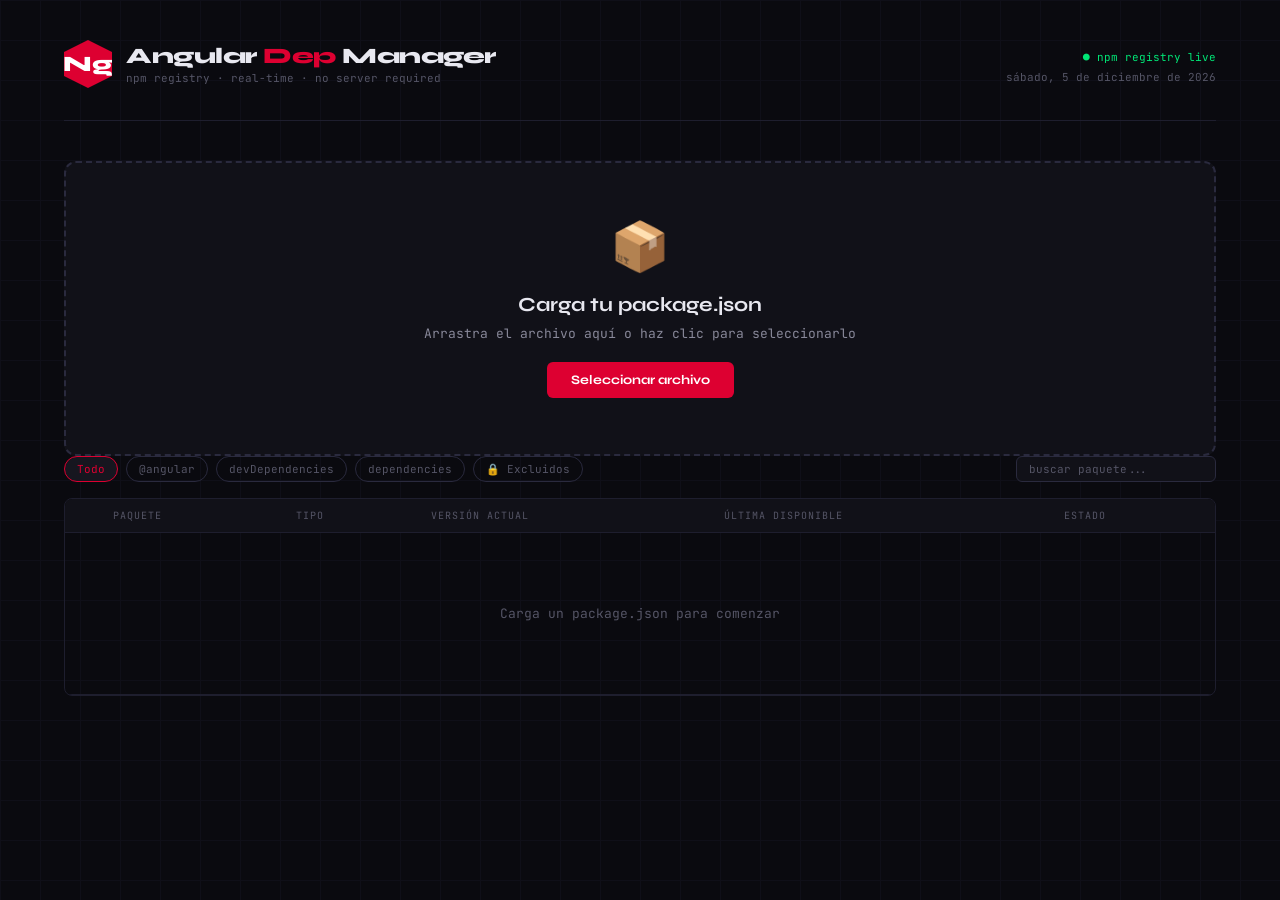
<file: angular-dep-manager.html>
<!DOCTYPE html>
<html lang="es">
<head>
<meta charset="UTF-8">
<meta name="viewport" content="width=device-width, initial-scale=1.0">
<title>Angular Dep Manager</title>
<link href="https://fonts.googleapis.com/css2?family=JetBrains+Mono:wght@300;400;500;700&family=Syne:wght@400;600;700;800&display=swap" rel="stylesheet">
<style>
  :root {
    --bg: #0a0a0f;
    --surface: #111118;
    --surface2: #16161f;
    --border: #1e1e2e;
    --border2: #2a2a3e;
    --accent: #dd0031;
    --accent2: #c3002f;
    --accent-glow: rgba(221,0,49,0.15);
    --angular: #dd0031;
    --ok: #00e676;
    --warn: #ffab40;
    --danger: #ff5252;
    --info: #40c4ff;
    --text: #e8e8f0;
    --text2: #888899;
    --text3: #555566;
    --mono: 'JetBrains Mono', monospace;
    --sans: 'Syne', sans-serif;
  }

  * { box-sizing: border-box; margin: 0; padding: 0; }

  body {
    background: var(--bg);
    color: var(--text);
    font-family: var(--sans);
    min-height: 100vh;
    overflow-x: hidden;
  }

  /* Background grid */
  body::before {
    content: '';
    position: fixed;
    inset: 0;
    background-image:
      linear-gradient(var(--border) 1px, transparent 1px),
      linear-gradient(90deg, var(--border) 1px, transparent 1px);
    background-size: 40px 40px;
    opacity: 0.3;
    pointer-events: none;
    z-index: 0;
  }

  .container { position: relative; z-index: 1; max-width: 1200px; margin: 0 auto; padding: 0 24px 80px; }

  /* HEADER */
  header {
    padding: 40px 0 32px;
    display: flex;
    align-items: flex-end;
    justify-content: space-between;
    border-bottom: 1px solid var(--border);
    margin-bottom: 40px;
  }

  .logo {
    display: flex;
    align-items: center;
    gap: 14px;
  }

  .logo-icon {
    width: 48px; height: 48px;
    background: var(--accent);
    display: flex; align-items: center; justify-content: center;
    font-size: 22px; font-weight: 800; color: white;
    clip-path: polygon(50% 0%, 100% 25%, 100% 75%, 50% 100%, 0% 75%, 0% 25%);
    flex-shrink: 0;
  }

  .logo-text h1 { font-size: 22px; font-weight: 800; letter-spacing: -0.5px; }
  .logo-text h1 span { color: var(--accent); }
  .logo-text p { font-size: 11px; color: var(--text3); font-family: var(--mono); margin-top: 2px; }

  .header-meta { font-family: var(--mono); font-size: 11px; color: var(--text3); text-align: right; line-height: 1.8; }
  .header-meta .live { color: var(--ok); }
  .header-meta .live::before { content: '● '; }

  /* UPLOAD ZONE */
  .upload-zone {
    border: 2px dashed var(--border2);
    border-radius: 12px;
    padding: 56px 40px;
    text-align: center;
    cursor: pointer;
    transition: all 0.2s;
    background: var(--surface);
    position: relative;
    overflow: hidden;
  }

  .upload-zone::before {
    content: '';
    position: absolute;
    inset: 0;
    background: radial-gradient(ellipse at center, var(--accent-glow) 0%, transparent 70%);
    opacity: 0;
    transition: opacity 0.3s;
  }

  .upload-zone:hover, .upload-zone.dragover {
    border-color: var(--accent);
    background: var(--surface2);
  }

  .upload-zone:hover::before, .upload-zone.dragover::before { opacity: 1; }

  .upload-icon { font-size: 48px; margin-bottom: 16px; display: block; }

  .upload-zone h2 { font-size: 20px; font-weight: 700; margin-bottom: 8px; }
  .upload-zone p { font-size: 13px; color: var(--text2); font-family: var(--mono); }

  .upload-btn {
    display: inline-block;
    margin-top: 20px;
    padding: 10px 24px;
    background: var(--accent);
    color: white;
    border-radius: 6px;
    font-family: var(--sans);
    font-weight: 700;
    font-size: 13px;
    cursor: pointer;
    border: none;
    transition: background 0.2s;
  }

  .upload-btn:hover { background: var(--accent2); }

  #fileInput { display: none; }

  /* CONFIG BAR */
  .config-bar {
    display: none;
    gap: 12px;
    margin-bottom: 32px;
    flex-wrap: wrap;
    align-items: center;
  }

  .config-bar.visible { display: flex; }

  .config-tag {
    display: flex;
    align-items: center;
    gap: 8px;
    background: var(--surface);
    border: 1px solid var(--border2);
    border-radius: 8px;
    padding: 8px 14px;
    font-family: var(--mono);
    font-size: 12px;
    color: var(--text2);
  }

  .config-tag label { color: var(--text3); font-size: 10px; display: block; margin-bottom: 2px; }

  .config-tag select, .config-tag input {
    background: transparent;
    border: none;
    color: var(--text);
    font-family: var(--mono);
    font-size: 12px;
    outline: none;
    cursor: pointer;
    padding: 0;
  }

  .config-tag select option { background: #1a1a2e; }

  .btn-primary {
    padding: 10px 20px;
    background: var(--accent);
    color: white;
    border: none;
    border-radius: 8px;
    font-family: var(--sans);
    font-weight: 700;
    font-size: 13px;
    cursor: pointer;
    transition: all 0.2s;
    display: flex; align-items: center; gap: 8px;
  }

  .btn-primary:hover { background: var(--accent2); transform: translateY(-1px); }
  .btn-primary:disabled { opacity: 0.4; cursor: not-allowed; transform: none; }

  .btn-secondary {
    padding: 10px 20px;
    background: transparent;
    color: var(--text2);
    border: 1px solid var(--border2);
    border-radius: 8px;
    font-family: var(--sans);
    font-weight: 600;
    font-size: 13px;
    cursor: pointer;
    transition: all 0.2s;
  }

  .btn-secondary:hover { border-color: var(--text2); color: var(--text); }

  /* PROGRESS */
  .progress-bar {
    display: none;
    background: var(--surface);
    border: 1px solid var(--border);
    border-radius: 8px;
    padding: 16px 20px;
    margin-bottom: 24px;
    font-family: var(--mono);
    font-size: 12px;
  }

  .progress-bar.visible { display: block; }

  .progress-track {
    background: var(--border);
    height: 4px;
    border-radius: 2px;
    margin: 10px 0 8px;
    overflow: hidden;
  }

  .progress-fill {
    height: 100%;
    background: var(--accent);
    border-radius: 2px;
    transition: width 0.3s;
    box-shadow: 0 0 8px var(--accent);
  }

  .progress-status { color: var(--text2); }
  .progress-count { color: var(--text3); float: right; }

  /* SUMMARY CARDS */
  .summary-grid {
    display: none;
    grid-template-columns: repeat(4, 1fr);
    gap: 12px;
    margin-bottom: 32px;
  }

  .summary-grid.visible { display: grid; }

  .summary-card {
    background: var(--surface);
    border: 1px solid var(--border);
    border-radius: 10px;
    padding: 18px 20px;
    position: relative;
    overflow: hidden;
  }

  .summary-card::before {
    content: '';
    position: absolute;
    top: 0; left: 0; right: 0;
    height: 2px;
  }

  .summary-card.total::before { background: var(--text3); }
  .summary-card.uptodate::before { background: var(--ok); }
  .summary-card.outdated::before { background: var(--warn); }
  .summary-card.vuln::before { background: var(--danger); }

  .summary-card .num {
    font-size: 36px;
    font-weight: 800;
    font-family: var(--mono);
    line-height: 1;
    margin-bottom: 4px;
  }

  .summary-card.uptodate .num { color: var(--ok); }
  .summary-card.outdated .num { color: var(--warn); }
  .summary-card.vuln .num { color: var(--danger); }

  .summary-card .label { font-size: 11px; color: var(--text3); font-family: var(--mono); text-transform: uppercase; letter-spacing: 1px; }

  /* TABS */
  .tabs {
    display: none;
    gap: 4px;
    margin-bottom: 24px;
    border-bottom: 1px solid var(--border);
    padding-bottom: 0;
  }

  .tabs.visible { display: flex; }

  .tab {
    padding: 10px 18px;
    border-radius: 6px 6px 0 0;
    font-family: var(--mono);
    font-size: 12px;
    cursor: pointer;
    border: 1px solid transparent;
    border-bottom: none;
    color: var(--text3);
    background: transparent;
    transition: all 0.2s;
    position: relative;
    bottom: -1px;
  }

  .tab:hover { color: var(--text2); }

  .tab.active {
    background: var(--surface);
    border-color: var(--border);
    border-bottom-color: var(--surface);
    color: var(--text);
  }

  .tab .badge {
    display: inline-block;
    background: var(--border2);
    border-radius: 10px;
    padding: 1px 7px;
    font-size: 10px;
    margin-left: 6px;
  }

  .tab.active .badge { background: var(--accent); color: white; }

  /* TABLE */
  .panel { display: none; }
  .panel.active { display: block; }

  .deps-table {
    width: 100%;
    border-collapse: collapse;
    font-family: var(--mono);
    font-size: 12px;
  }

  .deps-table th {
    text-align: left;
    padding: 10px 16px;
    color: var(--text3);
    font-size: 10px;
    text-transform: uppercase;
    letter-spacing: 1px;
    border-bottom: 1px solid var(--border);
    background: var(--surface);
    font-weight: 400;
  }

  .deps-table td {
    padding: 12px 16px;
    border-bottom: 1px solid var(--border);
    vertical-align: middle;
  }

  .deps-table tr:hover td { background: var(--surface2); }

  .pkg-name {
    font-weight: 500;
    color: var(--text);
    display: flex;
    align-items: center;
    gap: 8px;
  }

  .pkg-scope { color: var(--text3); }

  .ver-badge {
    display: inline-block;
    padding: 3px 10px;
    border-radius: 4px;
    font-size: 11px;
    font-weight: 500;
  }

  .ver-current { background: var(--border2); color: var(--text2); }
  .ver-new { background: rgba(0,230,118,0.12); color: var(--ok); }
  .ver-warn { background: rgba(255,171,64,0.12); color: var(--warn); }
  .ver-same { background: transparent; color: var(--text3); }

  .status-dot {
    width: 8px; height: 8px;
    border-radius: 50%;
    display: inline-block;
    flex-shrink: 0;
  }

  .dot-ok { background: var(--ok); box-shadow: 0 0 6px var(--ok); }
  .dot-warn { background: var(--warn); box-shadow: 0 0 6px var(--warn); }
  .dot-err { background: var(--danger); box-shadow: 0 0 6px var(--danger); }
  .dot-skip { background: var(--text3); }

  .type-tag {
    font-size: 9px;
    padding: 2px 7px;
    border-radius: 3px;
    border: 1px solid var(--border2);
    color: var(--text3);
    text-transform: uppercase;
    letter-spacing: 0.5px;
  }

  .type-angular { border-color: rgba(221,0,49,0.3); color: rgba(221,0,49,0.7); }
  .type-dev { border-color: rgba(64,196,255,0.3); color: rgba(64,196,255,0.7); }
  .type-excluded { border-color: rgba(85,85,102,0.5); color: var(--text3); font-style: italic; }

  .audit-source {
    display: inline-block;
    font-size: 9px;
    padding: 1px 6px;
    border-radius: 3px;
    margin-left: 6px;
    vertical-align: middle;
  }
  .audit-source.npm-audit { background: rgba(255,82,82,0.15); color: var(--danger); border: 1px solid rgba(255,82,82,0.3); }
  .audit-source.known-cve { background: rgba(255,171,64,0.15); color: var(--warn); border: 1px solid rgba(255,171,64,0.3); }
  .audit-source.outdated { background: rgba(64,196,255,0.1); color: var(--info); border: 1px solid rgba(64,196,255,0.2); }

  /* COMMANDS PANEL */
  .cmd-section { margin-bottom: 28px; }

  .cmd-section h3 {
    font-size: 13px;
    font-weight: 700;
    color: var(--text2);
    margin-bottom: 12px;
    text-transform: uppercase;
    letter-spacing: 1px;
    font-family: var(--mono);
  }

  .cmd-block {
    background: var(--surface);
    border: 1px solid var(--border);
    border-radius: 8px;
    overflow: hidden;
  }

  .cmd-header {
    display: flex;
    align-items: center;
    justify-content: space-between;
    padding: 10px 14px;
    border-bottom: 1px solid var(--border);
    background: var(--surface2);
  }

  .cmd-header span { font-family: var(--mono); font-size: 10px; color: var(--text3); }

  .cmd-copy {
    background: transparent;
    border: 1px solid var(--border2);
    border-radius: 4px;
    padding: 4px 10px;
    font-family: var(--mono);
    font-size: 10px;
    color: var(--text2);
    cursor: pointer;
    transition: all 0.2s;
  }

  .cmd-copy:hover { border-color: var(--accent); color: var(--accent); }
  .cmd-copy.copied { border-color: var(--ok); color: var(--ok); }

  .cmd-body {
    padding: 14px 16px;
    font-family: var(--mono);
    font-size: 12px;
    line-height: 1.8;
    color: var(--text);
    white-space: pre-wrap;
    word-break: break-all;
  }

  .cmd-comment { color: var(--text3); }
  .cmd-pkg { color: var(--info); }
  .cmd-flag { color: var(--warn); }
  .cmd-ver { color: var(--ok); }

  /* OVERRIDES PANEL */
  .override-card {
    background: var(--surface);
    border: 1px solid var(--border);
    border-left: 3px solid var(--danger);
    border-radius: 8px;
    margin-bottom: 12px;
    overflow: hidden;
  }

  .override-header {
    display: flex;
    align-items: center;
    justify-content: space-between;
    padding: 14px 16px;
    cursor: pointer;
  }

  .override-header .pkg { font-weight: 600; font-family: var(--mono); font-size: 13px; }
  .override-header .reason { font-size: 11px; color: var(--text3); font-family: var(--mono); }

  .override-body {
    padding: 0 16px 16px;
    border-top: 1px solid var(--border);
    margin-top: 0;
  }

  .override-body p { font-size: 12px; color: var(--text2); margin: 12px 0 10px; line-height: 1.6; }

  .json-block {
    background: var(--bg);
    border: 1px solid var(--border2);
    border-radius: 6px;
    padding: 12px 14px;
    font-family: var(--mono);
    font-size: 11px;
    color: var(--ok);
    position: relative;
  }

  .json-block .json-key { color: var(--info); }
  .json-block .json-val { color: var(--ok); }
  .json-block .json-str { color: var(--warn); }

  /* EXPORT PANEL */
  .export-options {
    display: grid;
    grid-template-columns: repeat(3, 1fr);
    gap: 12px;
    margin-bottom: 28px;
  }

  .export-card {
    background: var(--surface);
    border: 1px solid var(--border);
    border-radius: 10px;
    padding: 20px;
    cursor: pointer;
    transition: all 0.2s;
    text-align: center;
  }

  .export-card:hover { border-color: var(--accent); background: var(--surface2); }
  .export-card.selected { border-color: var(--accent); background: rgba(221,0,49,0.08); }

  .export-card .ico { font-size: 28px; margin-bottom: 10px; }
  .export-card h4 { font-size: 13px; font-weight: 700; margin-bottom: 4px; }
  .export-card p { font-size: 11px; color: var(--text3); font-family: var(--mono); }

  .json-preview {
    background: var(--bg);
    border: 1px solid var(--border);
    border-radius: 8px;
    padding: 20px;
    font-family: var(--mono);
    font-size: 11px;
    max-height: 400px;
    overflow-y: auto;
    line-height: 1.7;
    margin-bottom: 16px;
  }

  .json-preview .jk { color: var(--info); }
  .json-preview .jv { color: var(--ok); }
  .json-preview .js { color: var(--warn); }
  .json-preview .jc { color: var(--text3); }

  /* LOADER SPINNER */
  .spinner {
    width: 14px; height: 14px;
    border: 2px solid rgba(255,255,255,0.2);
    border-top-color: white;
    border-radius: 50%;
    animation: spin 0.7s linear infinite;
    display: inline-block;
  }

  @keyframes spin { to { transform: rotate(360deg); } }

  /* SCROLL */
  ::-webkit-scrollbar { width: 6px; height: 6px; }
  ::-webkit-scrollbar-track { background: var(--bg); }
  ::-webkit-scrollbar-thumb { background: var(--border2); border-radius: 3px; }

  /* EMPTY STATE */
  .empty { text-align: center; padding: 60px 20px; color: var(--text3); font-family: var(--mono); font-size: 13px; }

  /* TOAST */
  .toast {
    position: fixed;
    bottom: 24px; right: 24px;
    background: var(--surface);
    border: 1px solid var(--border2);
    border-radius: 8px;
    padding: 12px 18px;
    font-family: var(--mono);
    font-size: 12px;
    color: var(--ok);
    transform: translateY(100px);
    opacity: 0;
    transition: all 0.3s;
    z-index: 100;
    border-left: 3px solid var(--ok);
  }

  .toast.show { transform: translateY(0); opacity: 1; }

  /* FILTER BAR */
  .filter-bar {
    display: flex;
    gap: 8px;
    margin-bottom: 16px;
    flex-wrap: wrap;
    align-items: center;
  }

  .filter-btn {
    padding: 5px 12px;
    border-radius: 20px;
    font-family: var(--mono);
    font-size: 11px;
    cursor: pointer;
    border: 1px solid var(--border2);
    background: transparent;
    color: var(--text3);
    transition: all 0.2s;
  }

  .filter-btn:hover, .filter-btn.active { background: var(--surface2); color: var(--text); border-color: var(--text3); }
  .filter-btn.active { border-color: var(--accent); color: var(--accent); }

  .search-input {
    margin-left: auto;
    background: var(--surface);
    border: 1px solid var(--border2);
    border-radius: 6px;
    padding: 5px 12px;
    font-family: var(--mono);
    font-size: 11px;
    color: var(--text);
    outline: none;
    width: 200px;
  }

  .search-input::placeholder { color: var(--text3); }
  .search-input:focus { border-color: var(--accent); }

  @media (max-width: 768px) {
    .summary-grid { grid-template-columns: repeat(2,1fr); }
    .export-options { grid-template-columns: 1fr; }
    header { flex-direction: column; gap: 16px; align-items: flex-start; }
  }
</style>
</head>
<body>

<div class="container">
  <header>
    <div class="logo">
      <div class="logo-icon">Ng</div>
      <div class="logo-text">
        <h1>Angular <span>Dep</span> Manager</h1>
        <p>npm registry · real-time · no server required</p>
      </div>
    </div>
    <div class="header-meta">
      <span class="live">npm registry live</span><br>
      <span id="currentDate"></span><br>
      <span id="fileName" style="color:var(--text2)"></span>
    </div>
  </header>

  <!-- UPLOAD -->
  <div class="upload-zone" id="dropZone" onclick="document.getElementById('fileInput').click()">
    <span class="upload-icon">📦</span>
    <h2>Carga tu package.json</h2>
    <p>Arrastra el archivo aquí o haz clic para seleccionarlo</p>
    <button class="upload-btn" onclick="event.stopPropagation(); document.getElementById('fileInput').click()">Seleccionar archivo</button>
    <input type="file" id="fileInput" accept=".json" onchange="handleFileSelect(event)">
  </div>

  <!-- CONFIG BAR -->
  <div class="config-bar" id="configBar">
    <div class="config-tag">
      <div>
        <label>MAJOR VERSION</label>
        <select id="majorVersion">
          <option value="any">Cualquier versión</option>
          <option value="20" selected>Angular 20.x.x</option>
          <option value="19">Angular 19.x.x</option>
          <option value="18">Angular 18.x.x</option>
          <option value="17">Angular 17.x.x</option>
          <option value="latest">Latest siempre</option>
        </select>
      </div>
    </div>
    <div class="config-tag">
      <div>
        <label>ACEPTAR LTS</label>
        <select id="acceptLts">
          <option value="no" selected>No LTS</option>
          <option value="yes">Aceptar LTS</option>
          <option value="only">Solo LTS</option>
        </select>
      </div>
    </div>
    <div class="config-tag">
      <div>
        <label>INSTALL FLAG</label>
        <select id="installFlag">
          <option value="--legacy-peer-deps" selected>--legacy-peer-deps</option>
          <option value="--force">--force</option>
          <option value="">Ninguno</option>
        </select>
      </div>
    </div>
    <div class="config-tag" style="flex:1;min-width:220px">
      <div style="width:100%">
        <label>EXCLUIR SCOPES PRIVADOS</label>
        <input type="text" id="excludedScopes" placeholder="@bancolombia, @miempresa" style="width:100%" value="@bancolombia">
      </div>
    </div>
    <button class="btn-primary" id="analyzeBtn" onclick="startAnalysis()">
      <span class="spinner" id="btnSpinner" style="display:none"></span>
      <span id="btnText">🔍 Analizar</span>
    </button>
    <button class="btn-secondary" onclick="resetTool()">↺ Reset</button>
  </div>

  <!-- PROGRESS -->
  <div class="progress-bar" id="progressBar">
    <div style="display:flex;justify-content:space-between">
      <span class="progress-status" id="progressStatus">Consultando npm registry...</span>
      <span class="progress-count" id="progressCount">0/0</span>
    </div>
    <div class="progress-track"><div class="progress-fill" id="progressFill" style="width:0%"></div></div>
    <span style="font-size:10px;color:var(--text3)" id="progressPkg"></span>
  </div>

  <!-- SUMMARY -->
  <div class="summary-grid" id="summaryGrid">
    <div class="summary-card total">
      <div class="num" id="sumTotal">0</div>
      <div class="label">Dependencias</div>
    </div>
    <div class="summary-card uptodate">
      <div class="num" id="sumOk">0</div>
      <div class="label">Al día</div>
    </div>
    <div class="summary-card outdated">
      <div class="num" id="sumOutdated">0</div>
      <div class="label">Actualizables</div>
    </div>
    <div class="summary-card vuln">
      <div class="num" id="sumVuln">0</div>
      <div class="label">Con override sugerido</div>
    </div>
  </div>

  <!-- TABS -->
  <div class="tabs" id="tabs">
    <button class="tab active" onclick="showTab('all')">Todas <span class="badge" id="tabAllBadge">0</span></button>
    <button class="tab" onclick="showTab('outdated')">Actualizables <span class="badge" id="tabOutdatedBadge">0</span></button>
    <button class="tab" onclick="showTab('overrides')">Overrides <span class="badge" id="tabOverridesBadge">0</span></button>
    <button class="tab" onclick="showTab('commands')">Comandos npm</button>
    <button class="tab" onclick="showTab('export')">Exportar JSON</button>
  </div>

  <!-- PANEL: ALL / OUTDATED -->
  <div class="panel active" id="panel-all">
    <div class="filter-bar">
      <button class="filter-btn active" onclick="setFilter('all', this)">Todo</button>
      <button class="filter-btn" onclick="setFilter('angular', this)">@angular</button>
      <button class="filter-btn" onclick="setFilter('dev', this)">devDependencies</button>
      <button class="filter-btn" onclick="setFilter('prod', this)">dependencies</button>
      <button class="filter-btn" onclick="setFilter('excluded', this)">🔒 Excluidos</button>
      <input class="search-input" type="text" placeholder="buscar paquete..." oninput="filterSearch(this.value)" id="searchInput">
    </div>
    <div style="overflow-x:auto; border: 1px solid var(--border); border-radius:8px;">
      <table class="deps-table" id="depsTable">
        <thead>
          <tr>
            <th width="24"></th>
            <th>Paquete</th>
            <th>Tipo</th>
            <th>Versión actual</th>
            <th>Última disponible</th>
            <th>Estado</th>
          </tr>
        </thead>
        <tbody id="depsTableBody">
          <tr><td colspan="6"><div class="empty">Carga un package.json para comenzar</div></td></tr>
        </tbody>
      </table>
    </div>
  </div>

  <div class="panel" id="panel-outdated">
    <div style="overflow-x:auto; border: 1px solid var(--border); border-radius:8px;">
      <table class="deps-table">
        <thead>
          <tr>
            <th width="24"></th>
            <th>Paquete</th>
            <th>Tipo</th>
            <th>Versión actual</th>
            <th>Última disponible</th>
            <th>Diferencia</th>
          </tr>
        </thead>
        <tbody id="outdatedTableBody">
          <tr><td colspan="6"><div class="empty">No hay paquetes desactualizados</div></td></tr>
        </tbody>
      </table>
    </div>
  </div>

  <!-- PANEL: OVERRIDES -->
  <div class="panel" id="panel-overrides">
    <div id="overridesContent">
      <div class="empty">Carga un package.json para detectar overrides necesarios</div>
    </div>
  </div>

  <!-- PANEL: COMMANDS -->
  <div class="panel" id="panel-commands">
    <div id="commandsContent">
      <div class="empty">Analiza tus dependencias para ver los comandos</div>
    </div>
  </div>

  <!-- PANEL: EXPORT -->
  <div class="panel" id="panel-export">
    <div class="export-options" id="exportOptions">
      <div class="export-card selected" onclick="selectExport('updated', this)">
        <div class="ico">🔄</div>
        <h4>Solo actualizados</h4>
        <p>Respeta tu major version configurada</p>
      </div>
      <div class="export-card" onclick="selectExport('latest', this)">
        <div class="ico">🚀</div>
        <h4>Última versión Angular</h4>
        <p>Actualiza todo al latest disponible</p>
      </div>
      <div class="export-card" onclick="selectExport('overrides', this)">
        <div class="ico">🛡️</div>
        <h4>Con overrides aplicados</h4>
        <p>Incluye bloque overrides para vulnerabilidades</p>
      </div>
    </div>
    <div class="json-preview" id="jsonPreview">
      <span style="color:var(--text3);font-size:12px">Selecciona un modo de exportación</span>
    </div>
    <div style="display:flex;gap:12px">
      <button class="btn-primary" onclick="downloadJson()">⬇ Descargar package.json</button>
      <button class="btn-secondary" onclick="copyJson()">📋 Copiar JSON</button>
    </div>
  </div>

</div>

<div class="toast" id="toast"></div>

<script>
// ─── STATE ────────────────────────────────────────────────────────────────
let state = {
  rawJson: null,
  packages: [],      // {name, currentVersion, latestVersion, type, isAngular, isDev, status}
  overrides: [],
  exportMode: 'updated'
};

let currentFilter = 'all';
let currentSearch = '';

// ─── DATE ─────────────────────────────────────────────────────────────────
document.getElementById('currentDate').textContent = new Date().toLocaleDateString('es-ES', {
  weekday: 'long', year: 'numeric', month: 'long', day: 'numeric'
});

// ─── FILE HANDLING ────────────────────────────────────────────────────────
const dropZone = document.getElementById('dropZone');
dropZone.addEventListener('dragover', e => { e.preventDefault(); dropZone.classList.add('dragover'); });
dropZone.addEventListener('dragleave', () => dropZone.classList.remove('dragover'));
dropZone.addEventListener('drop', e => {
  e.preventDefault();
  dropZone.classList.remove('dragover');
  const file = e.dataTransfer.files[0];
  if (file && file.name.endsWith('.json')) loadFile(file);
});

function handleFileSelect(e) {
  const file = e.target.files[0];
  if (file) loadFile(file);
}

function loadFile(file) {
  const reader = new FileReader();
  reader.onload = e => {
    try {
      const json = JSON.parse(e.target.result);
      state.rawJson = json;
      document.getElementById('fileName').textContent = file.name;
      dropZone.style.display = 'none';
      document.getElementById('configBar').classList.add('visible');
      toast(`✓ ${file.name} cargado — ${countDeps(json)} dependencias encontradas`);
    } catch {
      toast('❌ JSON inválido', 'danger');
    }
  };
  reader.readAsText(file);
}

function countDeps(json) {
  return Object.keys(json.dependencies || {}).length + Object.keys(json.devDependencies || {}).length;
}

// ─── ANALYSIS ─────────────────────────────────────────────────────────────
function getExcludedScopes() {
  const raw = document.getElementById('excludedScopes').value || '';
  return raw.split(',').map(s => s.trim().toLowerCase()).filter(Boolean);
}

function isExcluded(pkgName) {
  const excluded = getExcludedScopes();
  if (!excluded.length) return false;
  return excluded.some(scope => {
    // Match exact scope prefix: @bancolombia/ or full name if no slash
    const normalized = scope.startsWith('@') ? scope : '@' + scope;
    return pkgName.toLowerCase().startsWith(normalized + '/') || pkgName.toLowerCase() === normalized;
  });
}

async function startAnalysis() {
  if (!state.rawJson) return;

  const btn = document.getElementById('analyzeBtn');
  btn.disabled = true;
  document.getElementById('btnSpinner').style.display = 'inline-block';
  document.getElementById('btnText').textContent = 'Analizando...';

  const majorVersion = document.getElementById('majorVersion').value;
  const json = state.rawJson;

  // Collect all packages — mark excluded ones
  const allPkgs = [];
  for (const [name, ver] of Object.entries(json.dependencies || {}))
    allPkgs.push({ name, currentVersion: cleanVer(ver), isDev: false, excluded: isExcluded(name) });
  for (const [name, ver] of Object.entries(json.devDependencies || {}))
    allPkgs.push({ name, currentVersion: cleanVer(ver), isDev: true, excluded: isExcluded(name) });

  // Show progress — only count non-excluded
  const toAnalyze = allPkgs.filter(p => !p.excluded);
  const excluded = allPkgs.filter(p => p.excluded);

  const pb = document.getElementById('progressBar');
  pb.classList.add('visible');

  state.packages = [];
  state.excludedPackages = excluded;
  let done = 0;

  // Add excluded packages to state as-is (no npm lookup)
  excluded.forEach(pkg => {
    state.packages.push({
      name: pkg.name,
      currentVersion: pkg.currentVersion,
      latestVersion: '—',
      type: pkg.isDev ? 'dev' : 'prod',
      isAngular: pkg.name.startsWith('@angular/'),
      isDev: pkg.isDev,
      excluded: true,
      status: 'excluded'
    });
  });

  // Fetch in batches of 8
  const BATCH = 8;
  for (let i = 0; i < toAnalyze.length; i += BATCH) {
    const batch = toAnalyze.slice(i, i + BATCH);
    await Promise.all(batch.map(async pkg => {
      try {
        const info = await fetchNpmInfo(pkg.name);
        const latest = getBestVersion(info, pkg.name, majorVersion);
        const pkgData = {
          name: pkg.name,
          currentVersion: pkg.currentVersion,
          latestVersion: latest,
          allVersions: info ? Object.keys(info.versions || {}) : [],
          type: pkg.isDev ? 'dev' : 'prod',
          isAngular: pkg.name.startsWith('@angular/'),
          isDev: pkg.isDev,
          excluded: false,
          status: compareVersions(pkg.currentVersion, latest)
        };
        state.packages.push(pkgData);
      } catch {
        state.packages.push({
          name: pkg.name,
          currentVersion: pkg.currentVersion,
          latestVersion: '?',
          type: pkg.isDev ? 'dev' : 'prod',
          isAngular: pkg.name.startsWith('@angular/'),
          isDev: pkg.isDev,
          excluded: false,
          status: 'error'
        });
      }
      done++;
      updateProgress(done, toAnalyze.length, pkg.name);
    }));
  }

  // Run npm audit API
  document.getElementById('progressStatus').textContent = 'Consultando npm audit...';
  await detectOverrides();

  pb.classList.remove('visible');
  btn.disabled = false;
  document.getElementById('btnSpinner').style.display = 'none';
  document.getElementById('btnText').textContent = '🔍 Re-analizar';

  renderAll();
  toast(`✓ Análisis completado · ${excluded.length} excluidos`);
}

function updateProgress(done, total, currentPkg) {
  const pct = Math.round((done / total) * 100);
  document.getElementById('progressFill').style.width = pct + '%';
  document.getElementById('progressStatus').textContent = 'Consultando npm registry...';
  document.getElementById('progressCount').textContent = `${done}/${total}`;
  document.getElementById('progressPkg').textContent = currentPkg;
}

async function fetchNpmInfo(pkgName) {
  const encoded = pkgName.replace('/', '%2F');
  const r = await fetch(`https://registry.npmjs.org/${encoded}`, {
    headers: { 'Accept': 'application/json' }
  });
  if (!r.ok) return null;
  return await r.json();
}

function cleanVer(v) {
  return (v || '').replace(/[\^~>=<]/g, '').trim();
}

function getBestVersion(info, pkgName, majorVersion) {
  if (!info) return '?';
  const distTags = info['dist-tags'] || {};

  if (majorVersion === 'latest') return distTags.latest || '?';
  if (majorVersion === 'any') return distTags.latest || '?';

  // Filter versions matching the major
  const major = parseInt(majorVersion);
  const versions = Object.keys(info.versions || {});
  const matching = versions.filter(v => {
    const parts = v.split('.');
    return parseInt(parts[0]) === major && !v.includes('-');
  });

  if (!matching.length) return distTags.latest || '?';

  // Return highest matching
  matching.sort((a, b) => semverCompare(b, a));
  return matching[0];
}

function semverCompare(a, b) {
  const pa = a.split('.').map(Number);
  const pb = b.split('.').map(Number);
  for (let i = 0; i < 3; i++) {
    if ((pa[i] || 0) > (pb[i] || 0)) return 1;
    if ((pa[i] || 0) < (pb[i] || 0)) return -1;
  }
  return 0;
}

function compareVersions(current, latest) {
  if (latest === '?' || latest === 'error') return 'error';
  if (current === latest) return 'ok';
  return semverCompare(latest, current) > 0 ? 'outdated' : 'ok';
}

// ─── OVERRIDE DETECTION — REAL npm audit API + CVE database ──────────────
// CVE database built from real overrides observed in projects
const KNOWN_VULNS = [
  // From your real projects
  { name: 'ajv',                   fixVersion: '8.18.0',  severity: 'high',     cve: null,               reason: 'Schema validation bypass — observado en tus proyectos' },
  { name: 'rollup',                fixVersion: '4.59.0',  severity: 'high',     cve: 'CVE-2024-47068',   reason: 'Prototype pollution en bundler' },
  { name: 'serialize-javascript',  fixVersion: '7.0.3',   severity: 'high',     cve: 'CVE-2020-7660',    reason: 'XSS / code injection en serialización' },
  { name: '@hono/node-server',     fixVersion: '1.19.10', severity: 'moderate', cve: null,               reason: 'Versión con fix de seguridad — observado en tus proyectos' },
  { name: '@tootallnate/once',     fixVersion: '3.0.1',   severity: 'moderate', cve: null,               reason: 'Dependencia transitiva con fix — observado en tus proyectos' },
  { name: 'express-rate-limit',    fixVersion: '8.2.2',   severity: 'moderate', cve: null,               reason: 'Bypass de rate limiting — observado en tus proyectos' },
  { name: 'tar',                   fixVersion: '7.5.10',  severity: 'high',     cve: 'CVE-2024-28863',   reason: 'Path traversal en extracción de archivos' },
  { name: 'hono',                  fixVersion: '4.12.5',  severity: 'moderate', cve: null,               reason: 'Fix de seguridad en framework HTTP' },
  { name: 'immutable',             fixVersion: '5.1.5',   severity: 'low',      cve: null,               reason: 'Actualización de seguridad — observado en tus proyectos' },
  { name: 'minimatch',             fixVersion: '10.2.4',  severity: 'high',     cve: 'CVE-2022-3517',    reason: 'ReDoS en glob matching' },
  { name: 'test-exclude',          fixVersion: '8.0.0',   severity: 'low',      cve: null,               reason: 'Fix de dependencias transitivas' },
  { name: 'semver',                fixVersion: '7.5.4',   severity: 'high',     cve: 'CVE-2022-25883',   reason: 'ReDoS en parsing de versiones' },
  // Classic CVEs
  { name: 'braces',                fixVersion: '3.0.3',   severity: 'high',     cve: 'CVE-2024-4068',    reason: 'ReDoS vulnerability' },
  { name: 'word-wrap',             fixVersion: '1.2.4',   severity: 'moderate', cve: 'CVE-2023-26115',   reason: 'ReDoS vulnerability' },
  { name: 'tough-cookie',          fixVersion: '4.1.3',   severity: 'moderate', cve: 'CVE-2023-26136',   reason: 'Prototype pollution' },
  { name: 'nth-check',             fixVersion: '2.0.1',   severity: 'high',     cve: 'CVE-2021-3803',    reason: 'ReDoS vulnerability' },
  { name: 'postcss',               fixVersion: '8.4.31',  severity: 'moderate', cve: 'CVE-2023-44270',   reason: 'Line return parsing error' },
  { name: 'webpack',               fixVersion: '5.94.0',  severity: 'high',     cve: 'CVE-2024-43788',   reason: 'DOM Clobbering' },
  { name: 'micromatch',            fixVersion: '4.0.8',   severity: 'high',     cve: 'CVE-2024-4067',    reason: 'ReDoS vulnerability' },
  { name: 'ip',                    fixVersion: '2.0.1',   severity: 'high',     cve: 'CVE-2024-29415',   reason: 'SSRF vulnerability' },
  { name: 'lodash',                fixVersion: '4.17.21', severity: 'high',     cve: 'CVE-2021-23337',   reason: 'Prototype pollution' },
  { name: 'follow-redirects',      fixVersion: '1.15.6',  severity: 'moderate', cve: 'CVE-2024-28849',   reason: 'Credentials leak en redirecciones' },
  { name: 'vite',                  fixVersion: '5.4.6',   severity: 'high',     cve: 'CVE-2024-45812',   reason: 'Path traversal en dev server' },
  { name: 'express',               fixVersion: '4.21.1',  severity: 'moderate', cve: 'CVE-2024-29041',   reason: 'Open redirect' },
  { name: 'axios',                 fixVersion: '1.7.4',   severity: 'moderate', cve: 'CVE-2024-39338',   reason: 'SSRF en server-side requests' },
];

async function detectOverrides() {
  state.overrides = [];
  state.auditResults = null;

  const nonExcluded = state.packages.filter(p => !p.excluded);

  // ── 1. Try npm audit API ───────────────────────────────────────────────
  try {
    // Build requires map from current packages
    const requires = {};
    const dependencies = {};
    nonExcluded.forEach(pkg => {
      requires[pkg.name] = pkg.currentVersion;
      dependencies[pkg.name] = { version: pkg.currentVersion };
    });

    const auditPayload = {
      name: state.rawJson.name || 'project',
      version: state.rawJson.version || '0.0.0',
      requires,
      dependencies
    };

    const auditResp = await fetch('https://registry.npmjs.org/-/npm/v1/security/audits/quick', {
      method: 'POST',
      headers: { 'Content-Type': 'application/json' },
      body: JSON.stringify(auditPayload)
    });

    if (auditResp.ok) {
      const auditData = await auditResp.json();
      state.auditResults = auditData;

      // Parse advisories from npm audit response
      const advisories = auditData.advisories || {};
      const added = new Set();

      for (const advisory of Object.values(advisories)) {
        const pkgName = advisory.module_name;
        if (added.has(pkgName)) continue;
        added.add(pkgName);

        // Find recommended fix version
        let fixVersion = advisory.patched_versions || '>=0.0.0';
        // Clean up: npm returns things like ">=7.5.2" which is perfect for overrides
        if (fixVersion === '<0.0.0') fixVersion = 'latest'; // unfixed

        const severity = advisory.severity || 'moderate';
        const cves = (advisory.cves || []).join(', ') || null;

        state.overrides.push({
          name: pkgName,
          currentVersion: nonExcluded.find(p => p.name === pkgName)?.currentVersion || '?',
          fixVersion,
          reason: advisory.title || advisory.overview?.slice(0, 80) || 'Vulnerabilidad detectada por npm audit',
          severity,
          cve: cves,
          source: 'npm-audit',
          url: advisory.url || null
        });
      }
    }
  } catch (e) {
    // npm audit API failed — fallback to local CVE database
    console.warn('npm audit API no disponible, usando base local', e);
  }

  // ── 2. Layer on top: local CVE database (fill gaps not found by audit) ─
  const auditNames = new Set(state.overrides.map(o => o.name));
  const allDepNames = new Set(nonExcluded.map(p => p.name));

  for (const vuln of KNOWN_VULNS) {
    if (auditNames.has(vuln.name)) continue;       // already reported by audit
    if (!allDepNames.has(vuln.name)) continue;     // not in this project

    const pkg = nonExcluded.find(p => p.name === vuln.name);
    if (!pkg) continue;

    // Only suggest if current version is below the fix version
    const fixClean = vuln.fixVersion.replace(/[>=<^~]/g, '');
    if (semverCompare(pkg.currentVersion, fixClean) >= 0) continue; // already fixed

    state.overrides.push({
      name: vuln.name,
      currentVersion: pkg.currentVersion,
      fixVersion: '>=' + vuln.fixVersion,
      reason: vuln.reason,
      severity: vuln.severity,
      cve: vuln.cve,
      source: 'known-cve'
    });
  }

  // ── 3. Also check existing overrides block in package.json ─────────────
  // Show which ones are already applied vs which ones are new suggestions
  if (state.rawJson.overrides) {
    state.existingOverrides = state.rawJson.overrides;
  } else {
    state.existingOverrides = {};
  }

  // Sort by severity
  const severityOrder = { high: 0, moderate: 1, low: 2 };
  state.overrides.sort((a, b) =>
    (severityOrder[a.severity] ?? 3) - (severityOrder[b.severity] ?? 3)
  );
}

// ─── RENDER ───────────────────────────────────────────────────────────────
function renderAll() {
  const pkgs = state.packages;
  const analyzable = pkgs.filter(p => !p.excluded && p.status !== 'excluded');
  const outdated = analyzable.filter(p => p.status === 'outdated');
  const excl = pkgs.filter(p => p.excluded || p.status === 'excluded');

  // Summary — only show analyzed (not excluded) packages
  document.getElementById('sumTotal').textContent = analyzable.length;
  document.getElementById('sumOk').textContent = analyzable.filter(p => p.status === 'ok').length;
  document.getElementById('sumOutdated').textContent = outdated.length;
  document.getElementById('sumVuln').textContent = state.overrides.filter(o => !state.existingOverrides?.[o.name]).length;
  document.getElementById('summaryGrid').classList.add('visible');

  // Badge counts
  document.getElementById('tabAllBadge').textContent = pkgs.length + (excl.length ? ` (${excl.length} excl.)` : '');
  document.getElementById('tabOutdatedBadge').textContent = outdated.length;
  document.getElementById('tabOverridesBadge').textContent = state.overrides.length;
  document.getElementById('tabs').classList.add('visible');

  // Tables: show all packages (excluded will appear dimmed)
  renderTable('depsTableBody', pkgs);
  renderTable('outdatedTableBody', outdated);
  renderOverrides();
  renderCommands();
  renderExport();
}

function renderTable(tbodyId, pkgs) {
  const tbody = document.getElementById(tbodyId);
  if (!pkgs.length) {
    tbody.innerHTML = '<tr><td colspan="6"><div class="empty">✓ Todo al día</div></td></tr>';
    return;
  }

  tbody.innerHTML = pkgs.map(pkg => {
    const isExcl = pkg.excluded || pkg.status === 'excluded';
    const dotClass = isExcl ? 'dot-skip' : pkg.status === 'ok' ? 'dot-ok' : pkg.status === 'outdated' ? 'dot-warn' : 'dot-skip';
    const [scope, name] = pkg.name.startsWith('@') ? [pkg.name.split('/')[0] + '/', pkg.name.split('/')[1]] : ['', pkg.name];

    let typeLabel, typeClass;
    if (isExcl) { typeLabel = 'excluido'; typeClass = 'type-excluded'; }
    else if (pkg.isAngular) { typeLabel = '@angular'; typeClass = 'type-angular'; }
    else if (pkg.isDev) { typeLabel = 'dev'; typeClass = 'type-dev'; }
    else { typeLabel = 'prod'; typeClass = ''; }

    const latestClass = isExcl ? 'ver-same' : pkg.status === 'outdated' ? 'ver-new' : pkg.status === 'error' ? 'ver-warn' : 'ver-same';

    let statusText = '';
    if (isExcl) statusText = '<span style="color:var(--text3);font-size:11px">— privado</span>';
    else if (pkg.status === 'ok') statusText = '<span style="color:var(--ok);font-size:11px">✓ Al día</span>';
    else if (pkg.status === 'outdated') statusText = '<span style="color:var(--warn);font-size:11px">↑ Actualizable</span>';
    else statusText = '<span style="color:var(--text3);font-size:11px">? Error</span>';

    const rowStyle = isExcl ? 'opacity:0.45' : '';

    return `<tr data-name="${pkg.name}" data-type="${pkg.isDev ? 'dev' : 'prod'}" data-angular="${pkg.isAngular}" data-excluded="${isExcl}" style="${rowStyle}">
      <td><span class="status-dot ${dotClass}"></span></td>
      <td><div class="pkg-name"><span class="pkg-scope">${scope}</span>${name || pkg.name}</div></td>
      <td><span class="type-tag ${typeClass}">${typeLabel}</span></td>
      <td><span class="ver-badge ver-current">${pkg.currentVersion || '?'}</span></td>
      <td><span class="ver-badge ${latestClass}">${pkg.latestVersion || '?'}</span></td>
      <td>${statusText}</td>
    </tr>`;
  }).join('');
}

function renderOverrides() {
  const cont = document.getElementById('overridesContent');

  if (!state.overrides.length) {
    cont.innerHTML = '<div class="empty">🛡️ No se detectaron vulnerabilidades — ¡proyecto limpio!</div>';
    return;
  }

  // Separate: already in package.json vs new suggestions
  const existing = state.existingOverrides || {};
  const alreadyApplied = state.overrides.filter(o => existing[o.name]);
  const newSuggestions = state.overrides.filter(o => !existing[o.name]);
  const auditCount = state.overrides.filter(o => o.source === 'npm-audit').length;

  // Build the complete recommended overrides block (new only)
  const recommendedBlock = {};
  // Merge existing + new suggestions
  Object.assign(recommendedBlock, existing);
  newSuggestions.forEach(o => { recommendedBlock[o.name] = o.fixVersion; });

  const overridesJson = JSON.stringify(recommendedBlock, null, 2);

  const sourceInfo = auditCount > 0
    ? `<span class="audit-source npm-audit">npm audit API</span> ${auditCount} via npm audit`
    : `<span class="audit-source known-cve">Base CVE local</span>`;

  cont.innerHTML = `
    <div style="display:flex;gap:10px;margin-bottom:16px;flex-wrap:wrap;align-items:center">
      <div style="font-family:var(--mono);font-size:11px;color:var(--text3)">
        Fuente: ${sourceInfo}
        &nbsp;·&nbsp; ${newSuggestions.length} nuevos &nbsp;·&nbsp;
        <span style="color:var(--ok)">${alreadyApplied.length} ya aplicados</span>
      </div>
    </div>

    ${newSuggestions.length ? `
    <div style="margin-bottom:20px">
      <div class="cmd-block">
        <div class="cmd-header">
          <span>📋 Bloque "overrides" recomendado para tu package.json</span>
          <button class="cmd-copy" onclick="copyText(this, document.getElementById('overridesJson').textContent)">Copiar</button>
        </div>
        <div class="cmd-body">
          <pre id="overridesJson" style="color:var(--ok);font-size:11px">"overrides": ${overridesJson}</pre>
        </div>
      </div>
    </div>` : ''}

    ${newSuggestions.length ? '<div style="font-family:var(--mono);font-size:10px;color:var(--text3);margin-bottom:12px;text-transform:uppercase;letter-spacing:1px">⚠ Nuevos overrides sugeridos</div>' : ''}

    ${newSuggestions.map(o => renderOverrideCard(o, false)).join('')}

    ${alreadyApplied.length ? `
      <div style="font-family:var(--mono);font-size:10px;color:var(--text3);margin:20px 0 12px;text-transform:uppercase;letter-spacing:1px">✓ Ya aplicados en tu package.json</div>
      ${alreadyApplied.map(o => renderOverrideCard(o, true)).join('')}
    ` : ''}
  `;
}

function renderOverrideCard(o, applied) {
  const severityColor = o.severity === 'high' ? 'var(--danger)' : o.severity === 'moderate' ? 'var(--warn)' : 'var(--text3)';
  const severityBg = o.severity === 'high' ? 'rgba(255,82,82,0.12)' : o.severity === 'moderate' ? 'rgba(255,171,64,0.12)' : 'rgba(85,85,102,0.15)';
  const sourceBadge = o.source === 'npm-audit'
    ? '<span class="audit-source npm-audit">npm audit</span>'
    : '<span class="audit-source known-cve">CVE local</span>';
  const cveBadge = o.cve ? `<span style="font-family:var(--mono);font-size:9px;color:var(--text3);margin-left:6px">${o.cve}</span>` : '';
  const urlLink = o.url ? `<a href="${o.url}" target="_blank" style="color:var(--info);font-size:10px;font-family:var(--mono);margin-left:6px">ver advisory ↗</a>` : '';
  const appliedStyle = applied ? 'opacity:0.55;border-left-color:var(--ok)' : '';

  return `
    <div class="override-card" style="${appliedStyle}">
      <div class="override-header">
        <div>
          <div class="pkg" style="${applied ? 'text-decoration:line-through;color:var(--text2)' : ''}">
            ${o.name}
            ${sourceBadge}${cveBadge}${urlLink}
          </div>
          <div class="reason">${o.reason}</div>
        </div>
        <div style="display:flex;align-items:center;gap:8px">
          ${applied ? '<span style="font-size:10px;color:var(--ok);font-family:var(--mono)">✓ aplicado</span>' : ''}
          <span class="ver-badge" style="font-size:10px;background:${severityBg};color:${severityColor}">
            ${o.severity.toUpperCase()}
          </span>
        </div>
      </div>
      <div class="override-body">
        <p>Versión actual: <code style="color:var(--warn)">${o.currentVersion}</code>
           &nbsp;→&nbsp; Fix: <code style="color:var(--ok)">${o.fixVersion}</code>
           ${applied ? `&nbsp;<span style="font-size:10px;color:var(--ok)">(ya en tu package.json: "${state.existingOverrides[o.name]}")</span>` : ''}
        </p>
        <div class="json-block">
          <span class="json-str">"overrides"</span>: {<br>
          &nbsp;&nbsp;<span class="json-str">"${o.name}"</span>: <span class="json-val">"${o.fixVersion}"</span><br>
          }
        </div>
      </div>
    </div>`;
}

function renderCommands() {
  const cont = document.getElementById('commandsContent');
  const flag = document.getElementById('installFlag').value;
  const outdated = state.packages.filter(p => p.status === 'outdated');

  if (!state.packages.length) {
    cont.innerHTML = '<div class="empty">Analiza tus dependencias primero</div>';
    return;
  }

  const flagStr = flag ? ` ${flag}` : '';

  // Group by angular vs others
  const angularPkgs = outdated.filter(p => p.isAngular);
  const otherPkgs = outdated.filter(p => !p.isAngular);

  let html = '';

  if (angularPkgs.length) {
    const cmd = 'npm install ' + angularPkgs.map(p => `${p.name}@${p.latestVersion}`).join(' ') + flagStr;
    html += `
      <div class="cmd-section">
        <h3>🔴 Paquetes Angular</h3>
        <div class="cmd-block">
          <div class="cmd-header"><span>bash</span><button class="cmd-copy" onclick="copyText(this, \`${escHtml(cmd)}\`)">Copiar</button></div>
          <div class="cmd-body">${formatCmd(cmd)}</div>
        </div>
      </div>`;
  }

  if (otherPkgs.length) {
    const cmd = 'npm install ' + otherPkgs.map(p => `${p.name}@${p.latestVersion}`).join(' ') + flagStr;
    html += `
      <div class="cmd-section">
        <h3>📦 Otros paquetes</h3>
        <div class="cmd-block">
          <div class="cmd-header"><span>bash</span><button class="cmd-copy" onclick="copyText(this, \`${escHtml(cmd)}\`)">Copiar</button></div>
          <div class="cmd-body">${formatCmd(cmd)}</div>
        </div>
      </div>`;
  }

  if (!outdated.length) {
    html += '<div class="empty" style="padding:30px">✓ Todo al día — no hay comandos de actualización pendientes</div>';
  }

  // Always show overrides command if applicable
  if (state.overrides.length) {
    const overridesBlock = state.overrides.reduce((acc, o) => { acc[o.name] = o.fixVersion; return acc; }, {});
    const overridesStr = JSON.stringify(overridesBlock, null, 2);
    html += `
      <div class="cmd-section">
        <h3>🛡️ Agregar overrides en package.json</h3>
        <div class="cmd-block">
          <div class="cmd-header"><span>json — agregar dentro de package.json</span><button class="cmd-copy" onclick="copyText(this, document.getElementById('cmdOverride').textContent)">Copiar</button></div>
          <div class="cmd-body"><pre id="cmdOverride" style="font-size:11px;color:var(--ok)">"overrides": ${overridesStr}</pre></div>
        </div>
        <div style="margin-top:8px">
          <div class="cmd-block">
            <div class="cmd-header"><span>bash — después de editar package.json</span><button class="cmd-copy" onclick="copyText(this, 'npm install${flagStr}')">Copiar</button></div>
            <div class="cmd-body">npm install${flagStr}</div>
          </div>
        </div>
      </div>`;
  }

  // Full update command
  if (outdated.length) {
    const allCmd = 'npm install ' + outdated.map(p => `${p.name}@${p.latestVersion}`).join(' ') + flagStr;
    html += `
      <div class="cmd-section">
        <h3>⚡ Todo en un solo comando</h3>
        <div class="cmd-block">
          <div class="cmd-header"><span>bash — actualiza todos a la vez</span><button class="cmd-copy" onclick="copyText(this, \`${escHtml(allCmd)}\`)">Copiar</button></div>
          <div class="cmd-body">${formatCmd(allCmd)}</div>
        </div>
      </div>`;
  }

  cont.innerHTML = html;
}

function formatCmd(cmd) {
  return cmd
    .replace(/--legacy-peer-deps|--force/g, m => `<span class="cmd-flag">${m}</span>`)
    .replace(/@[\d^~>=<.*]+/g, m => `<span class="cmd-ver">${m}</span>`);
}

function escHtml(str) {
  return str.replace(/`/g, '\\`').replace(/\$/g, '\\$');
}

function renderExport() {
  buildJsonPreview(state.exportMode);
}

function selectExport(mode, el) {
  state.exportMode = mode;
  document.querySelectorAll('.export-card').forEach(c => c.classList.remove('selected'));
  el.classList.add('selected');
  buildJsonPreview(mode);
}

function buildJsonPreview(mode) {
  if (!state.rawJson) return;

  const json = JSON.parse(JSON.stringify(state.rawJson));

  if (mode === 'updated' || mode === 'overrides') {
    // Update versions in place
    state.packages.forEach(pkg => {
      if (pkg.status === 'outdated' && pkg.latestVersion !== '?') {
        if (!pkg.isDev && json.dependencies && json.dependencies[pkg.name] !== undefined) {
          json.dependencies[pkg.name] = pkg.latestVersion;
        }
        if (pkg.isDev && json.devDependencies && json.devDependencies[pkg.name] !== undefined) {
          json.devDependencies[pkg.name] = pkg.latestVersion;
        }
      }
    });

    if (mode === 'overrides' && state.overrides.length) {
      json.overrides = state.overrides.reduce((acc, o) => {
        if (!o.isGeneric || o.severity !== 'low') acc[o.name] = o.fixVersion;
        return acc;
      }, {});
    }
  }

  if (mode === 'latest') {
    state.packages.forEach(pkg => {
      if (pkg.latestVersion && pkg.latestVersion !== '?') {
        if (!pkg.isDev && json.dependencies && json.dependencies[pkg.name] !== undefined) {
          json.dependencies[pkg.name] = pkg.latestVersion;
        }
        if (pkg.isDev && json.devDependencies && json.devDependencies[pkg.name] !== undefined) {
          json.devDependencies[pkg.name] = pkg.latestVersion;
        }
      }
    });
  }

  state.currentExportJson = json;
  const pretty = JSON.stringify(json, null, 2);
  document.getElementById('jsonPreview').innerHTML = syntaxHighlight(pretty);
}

function syntaxHighlight(json) {
  return json
    .replace(/&/g, '&amp;').replace(/</g, '&lt;').replace(/>/g, '&gt;')
    .replace(/"([^"]+)":/g, '<span class="jk">"$1"</span>:')
    .replace(/: "([^"]+)"/g, ': <span class="js">"$1"</span>')
    .replace(/: (\d+)/g, ': <span class="jv">$1</span>');
}

function downloadJson() {
  if (!state.currentExportJson) { toast('Selecciona un modo de exportación'); return; }
  const blob = new Blob([JSON.stringify(state.currentExportJson, null, 2)], { type: 'application/json' });
  const a = document.createElement('a');
  a.href = URL.createObjectURL(blob);
  a.download = 'package.json';
  a.click();
  toast('✓ package.json descargado');
}

function copyJson() {
  if (!state.currentExportJson) return;
  copyText(null, JSON.stringify(state.currentExportJson, null, 2));
}

// ─── FILTERS ─────────────────────────────────────────────────────────────
function setFilter(type, el) {
  currentFilter = type;
  document.querySelectorAll('.filter-btn').forEach(b => b.classList.remove('active'));
  el.classList.add('active');
  applyFilters();
}

function filterSearch(val) {
  currentSearch = val.toLowerCase();
  applyFilters();
}

function applyFilters() {
  const rows = document.querySelectorAll('#depsTableBody tr[data-name]');
  rows.forEach(row => {
    const name = (row.dataset.name || '').toLowerCase();
    const type = row.dataset.type;
    const isAngular = row.dataset.angular === 'true';
    const isExcluded = row.dataset.excluded === 'true';

    const matchSearch = !currentSearch || name.includes(currentSearch);
    const matchFilter =
      currentFilter === 'all' ||
      (currentFilter === 'angular' && isAngular && !isExcluded) ||
      (currentFilter === 'dev' && type === 'dev' && !isExcluded) ||
      (currentFilter === 'prod' && type === 'prod' && !isExcluded) ||
      (currentFilter === 'excluded' && isExcluded);

    row.style.display = matchSearch && matchFilter ? '' : 'none';
  });
}

// ─── TABS ─────────────────────────────────────────────────────────────────
function showTab(name) {
  document.querySelectorAll('.tab').forEach(t => t.classList.remove('active'));
  document.querySelectorAll('.panel').forEach(p => p.classList.remove('active'));

  // Map tab name to panel id
  const panelId = name === 'all' ? 'panel-all' :
    name === 'outdated' ? 'panel-outdated' :
    name === 'overrides' ? 'panel-overrides' :
    name === 'commands' ? 'panel-commands' : 'panel-export';

  document.getElementById(panelId).classList.add('active');
  event.currentTarget.classList.add('active');
}

// ─── UTILS ───────────────────────────────────────────────────────────────
function copyText(btn, text) {
  navigator.clipboard.writeText(text).then(() => {
    toast('✓ Copiado al portapapeles');
    if (btn) {
      btn.textContent = '✓ Copiado';
      btn.classList.add('copied');
      setTimeout(() => { btn.textContent = 'Copiar'; btn.classList.remove('copied'); }, 2000);
    }
  });
}

function toast(msg, type = 'ok') {
  const t = document.getElementById('toast');
  t.textContent = msg;
  t.style.borderLeftColor = type === 'danger' ? 'var(--danger)' : 'var(--ok)';
  t.style.color = type === 'danger' ? 'var(--danger)' : 'var(--ok)';
  t.classList.add('show');
  setTimeout(() => t.classList.remove('show'), 3000);
}

function resetTool() {
  state = { rawJson: null, packages: [], overrides: [], exportMode: 'updated', excludedPackages: [], existingOverrides: {}, auditResults: null };
  document.getElementById('dropZone').style.display = '';
  document.getElementById('configBar').classList.remove('visible');
  document.getElementById('summaryGrid').classList.remove('visible');
  document.getElementById('tabs').classList.remove('visible');
  document.getElementById('progressBar').classList.remove('visible');
  document.getElementById('fileName').textContent = '';
  document.getElementById('fileInput').value = '';
  document.querySelectorAll('.panel').forEach(p => p.classList.remove('active'));
  document.getElementById('panel-all').classList.add('active');
  document.querySelectorAll('.tab').forEach((t, i) => { t.classList.toggle('active', i === 0); });
  document.getElementById('depsTableBody').innerHTML = '<tr><td colspan="6"><div class="empty">Carga un package.json para comenzar</div></td></tr>';
  document.getElementById('btnText').textContent = '🔍 Analizar';
}
</script>
</body>
</html>
</file>
